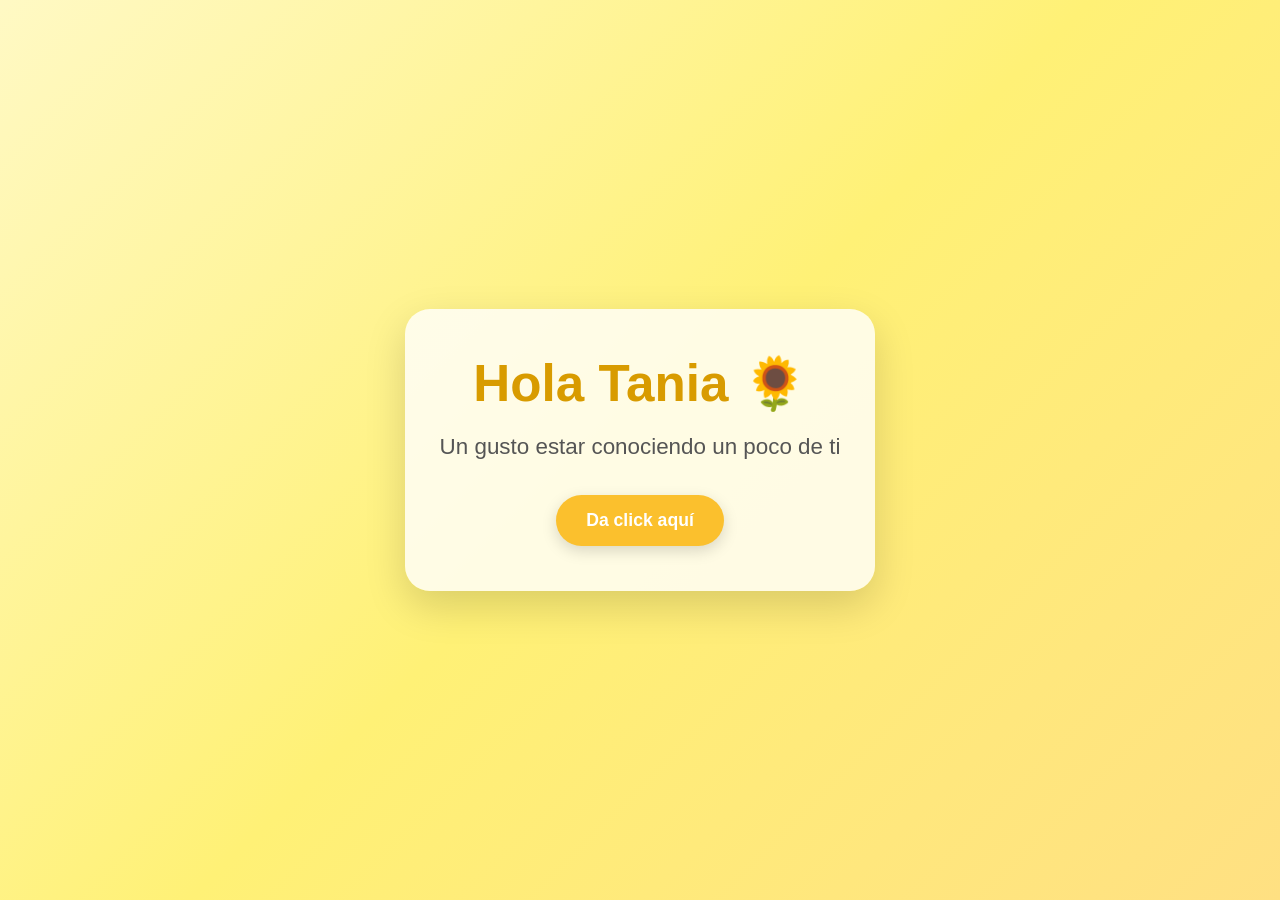
<file: index.html>
<!DOCTYPE html>
<html lang="es">
<head>
    <meta charset="UTF-8">
    <meta name="viewport" content="width=device-width, initial-scale=1.0">
    <title>Hola Tania 🌻</title>
    <link rel="stylesheet" href="style.css">
</head>

<body class="inicio">

    <div class="contenedor">
        <h1>Hola Tania 🌻</h1>

        <p>
            Un gusto estar conociendo un poco de ti
        </p>

        <a href="flores.html" class="boton">
            Da click aquí
        </a>
    </div>

</body>
</html>
</file>
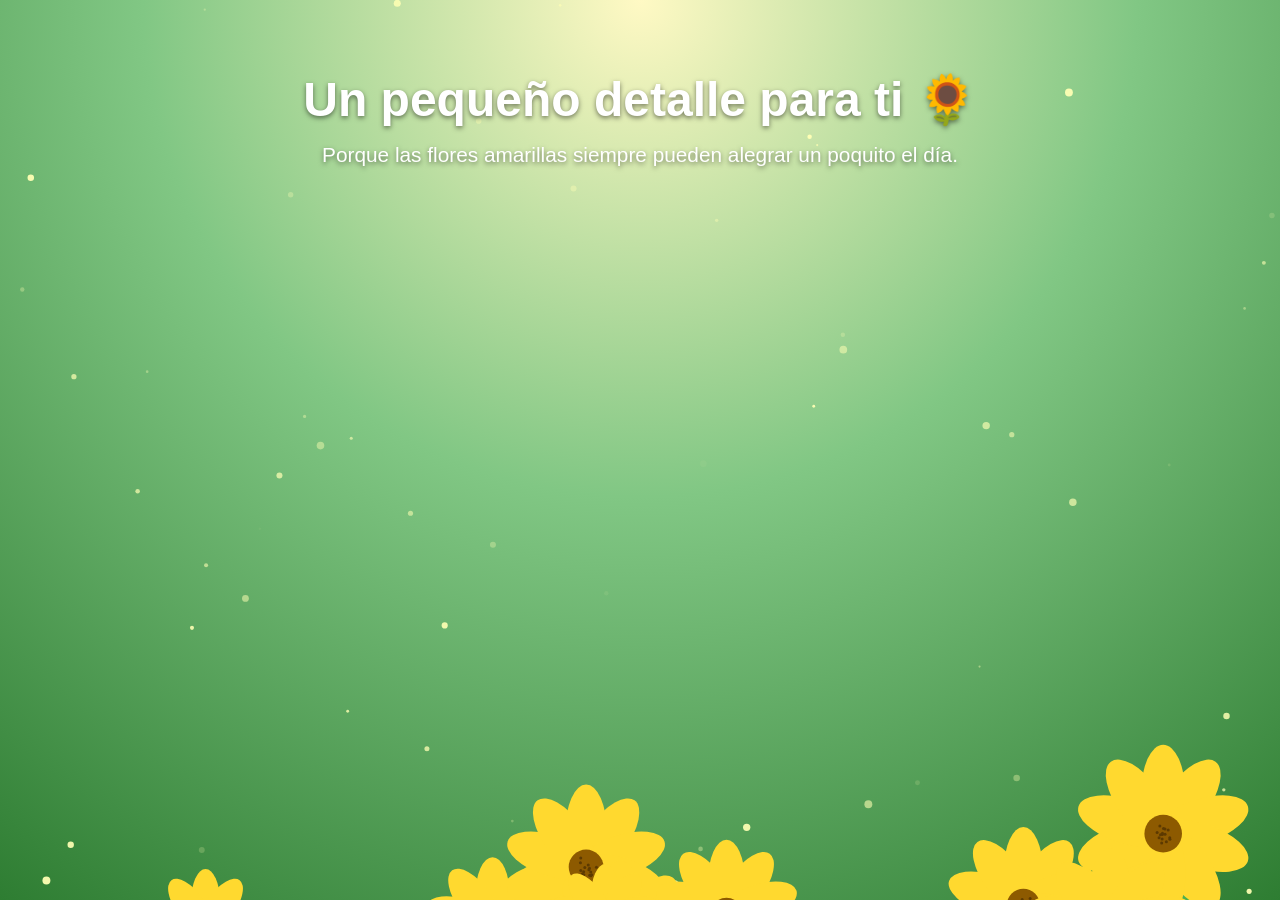
<file: flores.html>
<!DOCTYPE html>
<html lang="es">
<head>
    <meta charset="UTF-8">
    <meta name="viewport" content="width=device-width, initial-scale=1.0">

    <title>Para Tania 🌻</title>

    <link rel="stylesheet" href="style.css">
</head>

<body class="flores">

    <div class="mensaje">
        <h1>Un pequeño detalle para ti 🌻</h1>
        <p>Porque las flores amarillas siempre pueden alegrar un poquito el día.</p>
    </div>

    <canvas id="canvas"></canvas>

    <script src="flores.js"></script>

</body>
</html>
</file>
<file: style.css>
* {
    margin: 0;
    padding: 0;
    box-sizing: border-box;
}

body {
    font-family: Arial, sans-serif;
}

/* =========================
   PRIMERA PÁGINA
   ========================= */

.inicio {
    min-height: 100vh;

    display: flex;
    justify-content: center;
    align-items: center;

    text-align: center;

    background: linear-gradient(
        135deg,
        #fff9c4,
        #fff176,
        #ffe082
    );

    padding: 20px;
}

.contenedor {
    background: rgba(255, 255, 255, 0.8);

    padding: 45px 35px;

    border-radius: 25px;

    box-shadow: 0 15px 40px rgba(0, 0, 0, 0.15);

    max-width: 500px;

    animation: aparecer 1.2s ease;
}

.contenedor h1 {
    color: #d89b00;

    font-size: clamp(2rem, 6vw, 3.2rem);

    margin-bottom: 20px;
}

.contenedor p {
    color: #555;

    font-size: clamp(1.1rem, 3vw, 1.4rem);

    margin-bottom: 35px;
}

.boton {
    display: inline-block;

    padding: 15px 30px;

    border-radius: 50px;

    background: #fbc02d;

    color: white;

    text-decoration: none;

    font-size: 1.1rem;
    font-weight: bold;

    transition: 0.3s;

    box-shadow: 0 5px 15px rgba(0, 0, 0, 0.15);
}

.boton:hover {
    transform: scale(1.08);

    background: #f9a825;
}


/* =========================
   SEGUNDA PÁGINA
   ========================= */

.flores {
    overflow: hidden;

    min-height: 100vh;

    background:
        radial-gradient(
            circle at top,
            #fff9c4 0%,
            #81c784 45%,
            #2e7d32 100%
        );

    position: relative;
}

#canvas {
    position: fixed;

    inset: 0;

    width: 100%;
    height: 100%;

    pointer-events: none;
}

.mensaje {
    position: absolute;

    z-index: 10;

    top: 8%;

    left: 50%;

    transform: translateX(-50%);

    width: 90%;

    max-width: 700px;

    text-align: center;

    color: white;

    text-shadow:
        0 2px 5px rgba(0, 0, 0, 0.5);

    animation: aparecer 2s ease;
}

.mensaje h1 {
    font-size: clamp(1.8rem, 6vw, 3rem);

    margin-bottom: 15px;
}

.mensaje p {
    font-size: clamp(1rem, 3vw, 1.3rem);
}


/* =========================
   ANIMACIONES
   ========================= */

@keyframes aparecer {

    from {
        opacity: 0;

        transform: translateY(20px);
    }

    to {
        opacity: 1;

        transform: translateY(0);
    }
}
</file>
